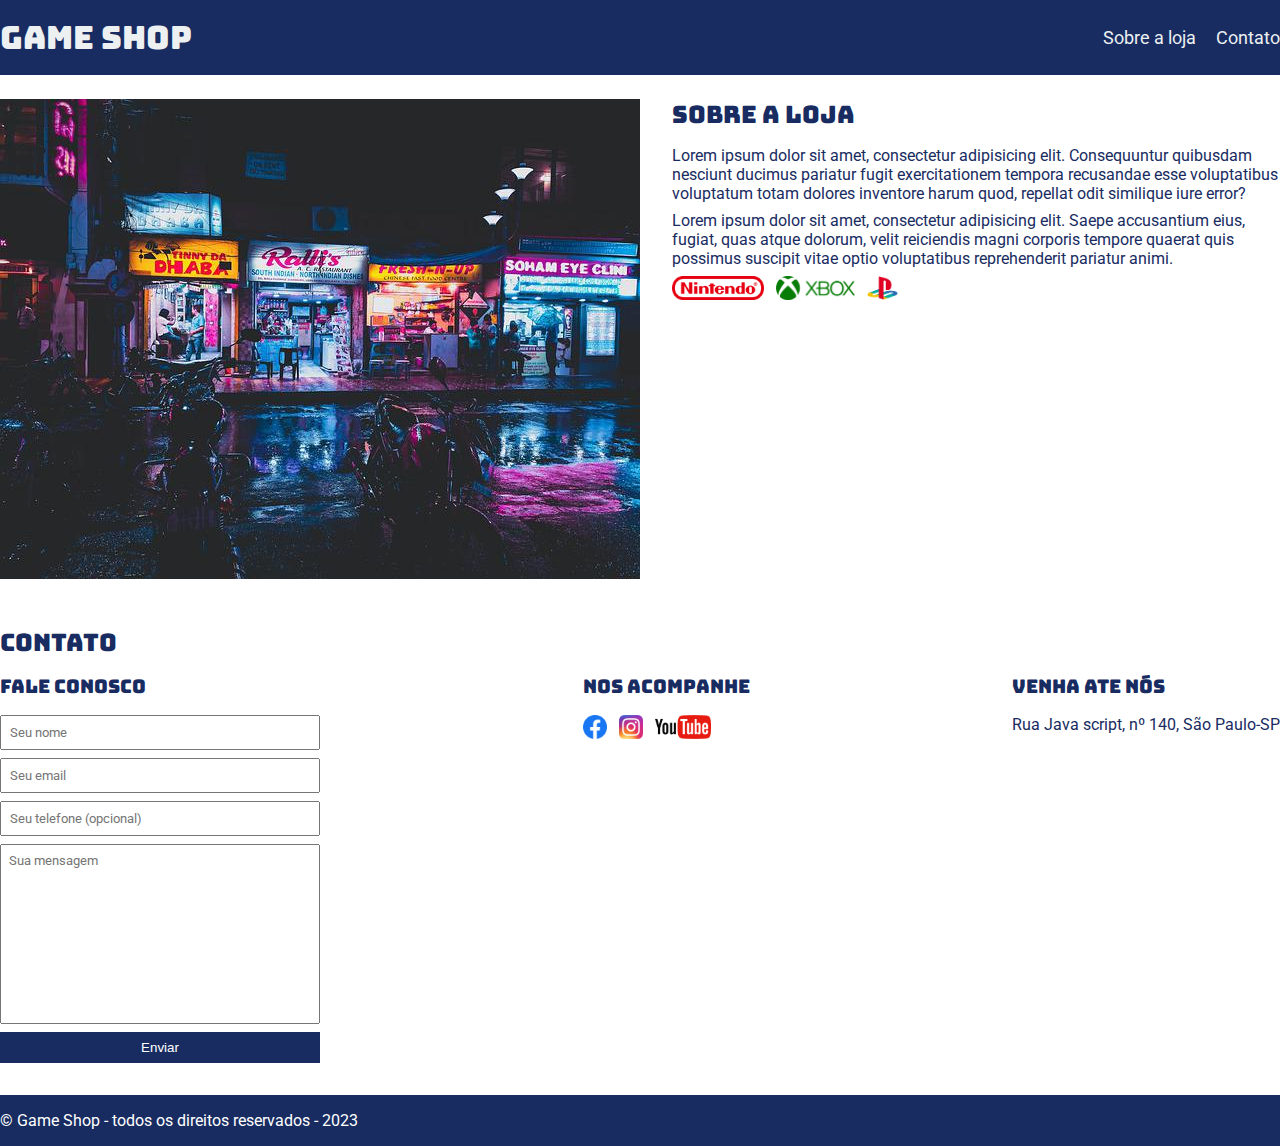
<file: index.html>
<!DOCTYPE html>
<html lang="pt-br">
<head>
    <meta charset="UTF-8">
    <meta name="viewport" content="width=device-width, initial-scale=1.0">
    <title>Game Shop: A sua loja de games</title>
    <link rel="stylesheet" href="./main.css">
    
    <link rel="preconnect" href="https://fonts.googleapis.com">
    <link rel="preconnect" href="https://fonts.gstatic.com" crossorigin>
    <link href="https://fonts.googleapis.com/css2?family=Bungee&family=Roboto&display=swap" rel="stylesheet">
</head>
<body>
    <header>
        <div class="container">
            <h1>GAME SHOP</h1>
            <nav>
                <ul>
                    <li>
                        <a href="#about">Sobre a loja</a> 
                    </li>
                    <li>
                        <a href="#contact">Contato</a>
                    </li>
                </ul>
            </nav>
        </div>
    </header>
    <section>
        <div class="container">
            <img class="store-front" src="./images/loja.jpg" alt="fachada da loja games shop">
            <div>
                <h2>Sobre a loja</h2>
                <p>
                    Lorem ipsum dolor sit amet, consectetur adipisicing elit. Consequuntur quibusdam nesciunt ducimus pariatur fugit exercitationem tempora recusandae esse voluptatibus voluptatum totam dolores inventore harum quod, repellat odit similique iure error?
                </p>
                <p>
                    Lorem ipsum dolor sit amet, consectetur adipisicing elit. Saepe accusantium eius, fugiat, quas atque dolorum, velit reiciendis magni corporis tempore quaerat quis possimus suscipit vitae optio voluptatibus reprehenderit pariatur animi.
                </p>
                <ul class="brands-list">
                    <li><img src="./images/nintendo.png" alt="nintendo"></li>
                    <li><img src="./images/xbox.png" alt="xbox"></li>
                    <li><img src="./images/playstation.png" alt="playstation"></li>
                </ul>
            </div>
        </div>
    </section>
    <section id="contact">
        <div class="container">
            <h2>Contato</h2>
            <div class="contact-methods">
                <div>
                    <h3>Fale conosco</h3>
                    <form>
                        <input type="text" placeholder="Seu nome" required/>
                        <input type="email" placeholder="Seu email" required/>
                        <input type="tel" placeholder="Seu telefone (opcional)"/>
                        <textarea placeholder="Sua mensagem" required></textarea>
                        <button type="submit">Enviar</button>
                    </form>
                </div>
                <div>
                    <h3>Nos acompanhe</h3>
                    <ul class="brands-list">
                        <li>
                            <a href="#" title="Siga-nos no facebook">
                                <img src="./images/facebook.png" alt="simbulo do facebook">
                            </a>
                        </li>
                        <li>
                            <a href="#" title="Sigua-nos no instagram">
                                <img src="./images/instagram.png" alt="simbulo do instagram">
                            </a>
                        </li>
                        <li>
                            <a href="#" title="Sigua-nos no youtube">
                                <img src="./images/youtube.png" alt="simbulo do youtube">
                            </a>
                        </li>
                    </ul>
                </div>
                <div>
                    <h3>Venha ate nós</h3>
                    <p>
                        Rua Java script, nº 140, São Paulo-SP
                    </p>
                </div>
            </div>
        </div>
    </section>
    <footer>
        <div class="container">
            <p>
                &copy; Game Shop - todos os direitos reservados - 2023
            </p>
        </div>
    </footer>
</body>
</html>
</file>
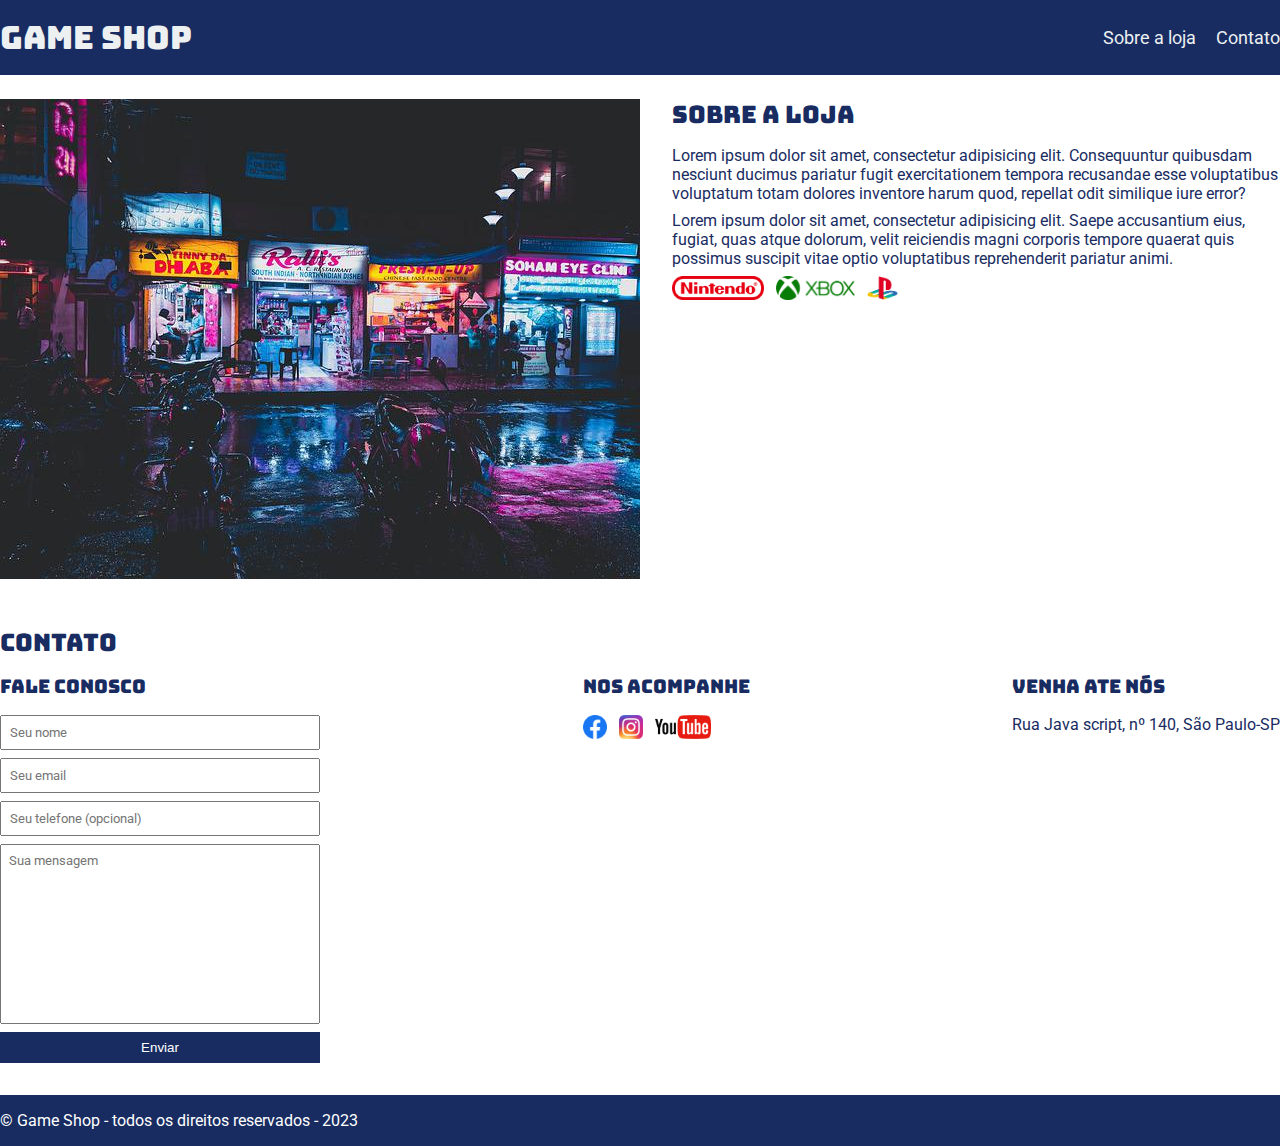
<file: images/index.html>
<!DOCTYPE html>
<html lang="pt-br">
<head>
    <meta charset="UTF-8">
    <meta name="viewport" content="width=device-width, initial-scale=1.0">
    <title>Game Shop: A sua loja de games</title>
    <link rel="stylesheet" href="./main.css">
    
    <link rel="preconnect" href="https://fonts.googleapis.com">
    <link rel="preconnect" href="https://fonts.gstatic.com" crossorigin>
    <link href="https://fonts.googleapis.com/css2?family=Bungee&family=Roboto&display=swap" rel="stylesheet">
</head>
<body>
    <header>
        <div class="container">
            <h1>GAME SHOP</h1>
            <nav>
                <ul>
                    <li>
                        <a href="#about">Sobre a loja</a> 
                    </li>
                    <li>
                        <a href="#contact">Contato</a>
                    </li>
                </ul>
            </nav>
        </div>
    </header>
    <section>
        <div class="container">
            <img class="store-front" src="./loja.jpg" alt="fachada da loja games shop">
            <div>
                <h2>Sobre a loja</h2>
                <p>
                    Lorem ipsum dolor sit amet, consectetur adipisicing elit. Consequuntur quibusdam nesciunt ducimus pariatur fugit exercitationem tempora recusandae esse voluptatibus voluptatum totam dolores inventore harum quod, repellat odit similique iure error?
                </p>
                <p>
                    Lorem ipsum dolor sit amet, consectetur adipisicing elit. Saepe accusantium eius, fugiat, quas atque dolorum, velit reiciendis magni corporis tempore quaerat quis possimus suscipit vitae optio voluptatibus reprehenderit pariatur animi.
                </p>
                <ul class="brands-list">
                    <li><img src="./nintendo.png" alt="nintendo"></li>
                    <li><img src="./xbox.png" alt="xbox"></li>
                    <li><img src="./playstation.png" alt="playstation"></li>
                </ul>
            </div>
        </div>
    </section>
    <section id="contact">
        <div class="container">
            <h2>Contato</h2>
            <div class="contact-methods">
                <div>
                    <h3>Fale conosco</h3>
                    <form>
                        <input type="text" placeholder="Seu nome" required/>
                        <input type="email" placeholder="Seu email" required/>
                        <input type="tel" placeholder="Seu telefone (opcional)"/>
                        <textarea placeholder="Sua mensagem" required></textarea>
                        <button type="submit">Enviar</button>
                    </form>
                </div>
                <div>
                    <h3>Nos acompanhe</h3>
                    <ul class="brands-list">
                        <li>
                            <a href="#" title="Siga-nos no facebook">
                                <img src="./facebook.png" alt="simbulo do facebook">
                            </a>
                        </li>
                        <li>
                            <a href="#" title="Sigua-nos no instagram">
                                <img src="./instagram.png" alt="simbulo do instagram">
                            </a>
                        </li>
                        <li>
                            <a href="#" title="Sigua-nos no youtube">
                                <img src="./youtube.png" alt="simbulo do youtube">
                            </a>
                        </li>
                    </ul>
                </div>
                <div>
                    <h3>Venha ate nós</h3>
                    <p>
                        Rua Java script, nº 140, São Paulo-SP
                    </p>
                </div>
            </div>
        </div>
    </section>
    <footer>
        <div class="container">
            <p>
                &copy; Game Shop - todos os direitos reservados - 2023
            </p>
        </div>
    </footer>
</body>
</html>
</file>
<file: main.css>
*{
    padding: 0;
    margin: 0;
    box-sizing: border-box;
}

header h1,
section h2,
section h3{
    font-family: 'Bungee', sans-serif;
    font-weight: normal;
}

body, input, textarea{
    font-family: 'Roboto', sans-serif;
}

header {
    padding: 16px 0;
    background-color: #182c61;
    color: #ecf0f1;
}

header nav li {
    display: inline;
    margin-left: 16px;
    font-size: 18px;
}

header nav li a{
    color: #ecf0f1;
    text-decoration: none;
}

.container {
    max-width: 1280px;
    width: 100%;
    margin: 0 auto;
}

header .container,
section .container{
    display: flex;
    align-items: center;
    justify-content: space-between;
}

.brands-list img{
    height: 24px;
}

.brands-list li{
    display: inline;
    margin-right: 8px;
}

.brands-list li a{
    text-decoration: none;
}

section .container{
    align-items: flex-start;
}

section {
    padding: 24px 0;
    color: #182c61;
}

section h2{
    margin-bottom: 16px;
}

section p{
    margin-bottom: 8px;
}

.store-front{
    margin-right: 32px;
}

#contact .container{
    display: block;
}

.contact-methods{
    display: flex;
    justify-content: space-between;
}

form input,
form textarea,
form button{
    display: block;
    width: 320px;
    margin-bottom: 8px;
    padding: 8px;
}

form textarea{
    resize: none;
    height: 180px;
}

section h3{
    margin-bottom: 16px;
}

form button{
    background-color: #182c61;
    color: white;
    border: none;
    cursor: pointer;
}

form button:hover{
    background-color: #4e6cc1;
}

input:focus, textarea:focus{
    outline-color: #182c61;
}

footer{
    background-color: #182c61;
    color: white;
    padding: 16px 0;
}
</file>
<file: images/main.css>
*{
    padding: 0;
    margin: 0;
    box-sizing: border-box;
}

header h1,
section h2,
section h3{
    font-family: 'Bungee', sans-serif;
    font-weight: normal;
}

body, input, textarea{
    font-family: 'Roboto', sans-serif;
}

header {
    padding: 16px 0;
    background-color: #182c61;
    color: #ecf0f1;
}

header nav li {
    display: inline;
    margin-left: 16px;
    font-size: 18px;
}

header nav li a{
    color: #ecf0f1;
    text-decoration: none;
}

.container {
    max-width: 1800px;
    width: 100%;
    margin: 0 auto;
}

header .container,
section .container{
    display: flex;
    align-items: center;
    justify-content: space-between;
}

.brands-list img{
    height: 24px;
}

.brands-list li{
    display: inline;
    margin-right: 8px;
}

.brands-list li a{
    text-decoration: none;
}

section .container{
    align-items: flex-start;
}

section {
    padding: 24px 0;
    color: #182c61;
}

section h2{
    margin-bottom: 16px;
}

section p{
    margin-bottom: 8px;
}

.store-front{
    margin-right: 32px;
}

#contact .container{
    display: block;
}

.contact-methods{
    display: flex;
    justify-content: space-between;
}

form input,
form textarea,
form button{
    display: block;
    width: 320px;
    margin-bottom: 8px;
    padding: 8px;
}

form textarea{
    resize: none;
    height: 180px;
}

section h3{
    margin-bottom: 16px;
}

form button{
    background-color: #182c61;
    color: white;
    border: none;
    cursor: pointer;
}

form button:hover{
    background-color: #4e6cc1;
}

input:focus, textarea:focus{
    outline-color: #182c61;
}

footer{
    background-color: #182c61;
    color: white;
    padding: 16px 0;
}
</file>
